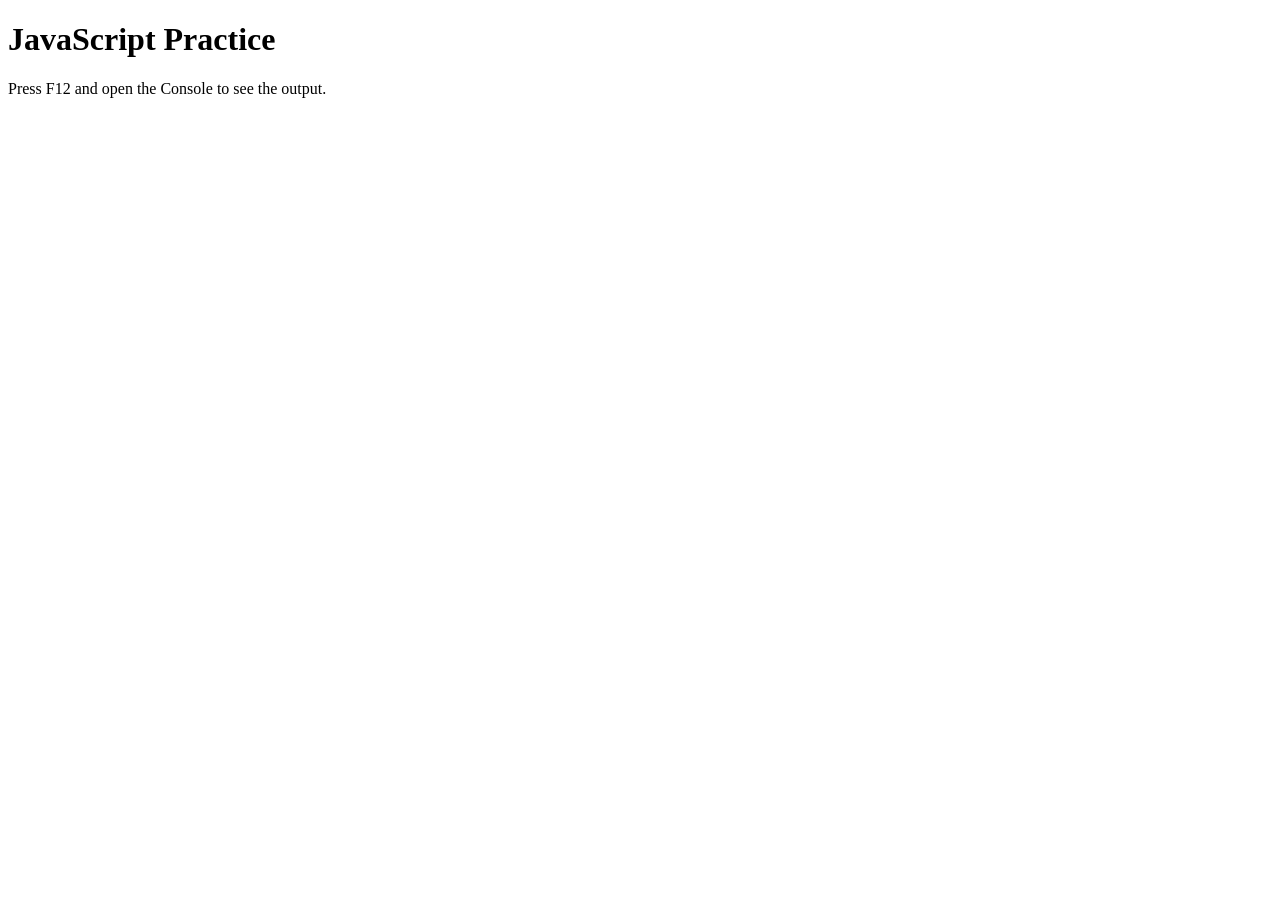
<file: JS-practice/index.html>
<!DOCTYPE html>
<html lang="en">
<head>
    <meta charset=&quot;UTF-8>
    <title>JS Practice</title>
</head>
<body>
    <h1>JavaScript Practice</h1>
    <p>Press F12 and open the Console to see the output.</p>
    <script src="script.js"></script>

    <script>
        console.log('Hello World!');
    </script>
</body>
</html>
</file>
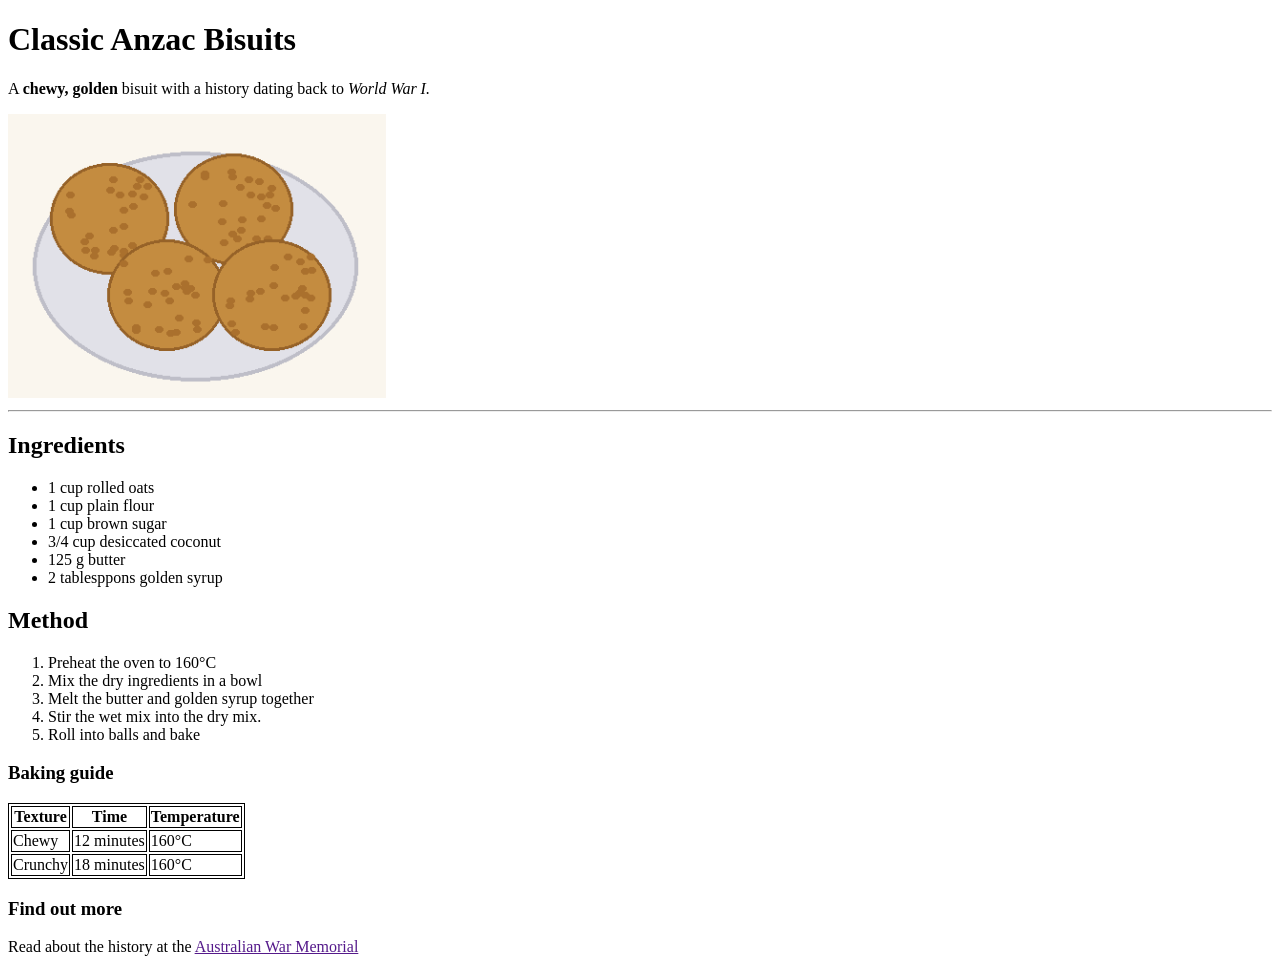
<file: Task1/index.html>
<!DOCTYPE html>
<html lang="en">
<head>
    <meta charset="UTF-8">
    <meta name="viewport" content="width=device-width, initial-scale=1.0">
    <title>Anzac Biscuits</title>

    <style>
        table, th, td {
        border: 1px solid black; 
        }
    </style>

</head>
<body>
    <h1>Classic Anzac Bisuits</h1>


    <p>A <b>chewy, golden</b> bisuit with a history dating back to
    <i>World War I.</i></p>
    
    <img src="cookies.png" alt="Anzac Cookies">

    <hr>
    <h2>Ingredients</h2>
    <ul>
        <li>1 cup rolled oats</li>
        <li>1 cup plain flour</li>
        <li>1 cup brown  sugar</li>
        <li>3/4 cup desiccated coconut</li>
        <li>125 g butter</li>
        <li>2 tablesppons golden syrup</li>
    </ul>

    <h2>Method</h2>
    <ol>
        <li>Preheat the oven to 160°C</li>
        <li>Mix the dry ingredients in a bowl</li>
        <li>Melt the butter and golden syrup together</li>
        <li>Stir the wet mix into the dry mix.</li>
        <li>Roll into balls and bake</li>
    </ol>

    <h3>Baking guide</h3>
    <table>
        <tr>
            <th>Texture</th>
            <th>Time</th>
            <th>Temperature</th>
        </tr>
        <tr>
            <td>Chewy</td>
            <td>12 minutes</td>
            <td>160°C</td>
        </tr>
        <tr>
            <td>Crunchy</td>
            <td>18 minutes</td>
            <td>160°C</td>
        </tr>  
    </table>  
    
    <h3>Find out more</h3>
    <p>Read about the history at the <a href="">Australian War Memorial</a></p>
</body>
</html>
</file>
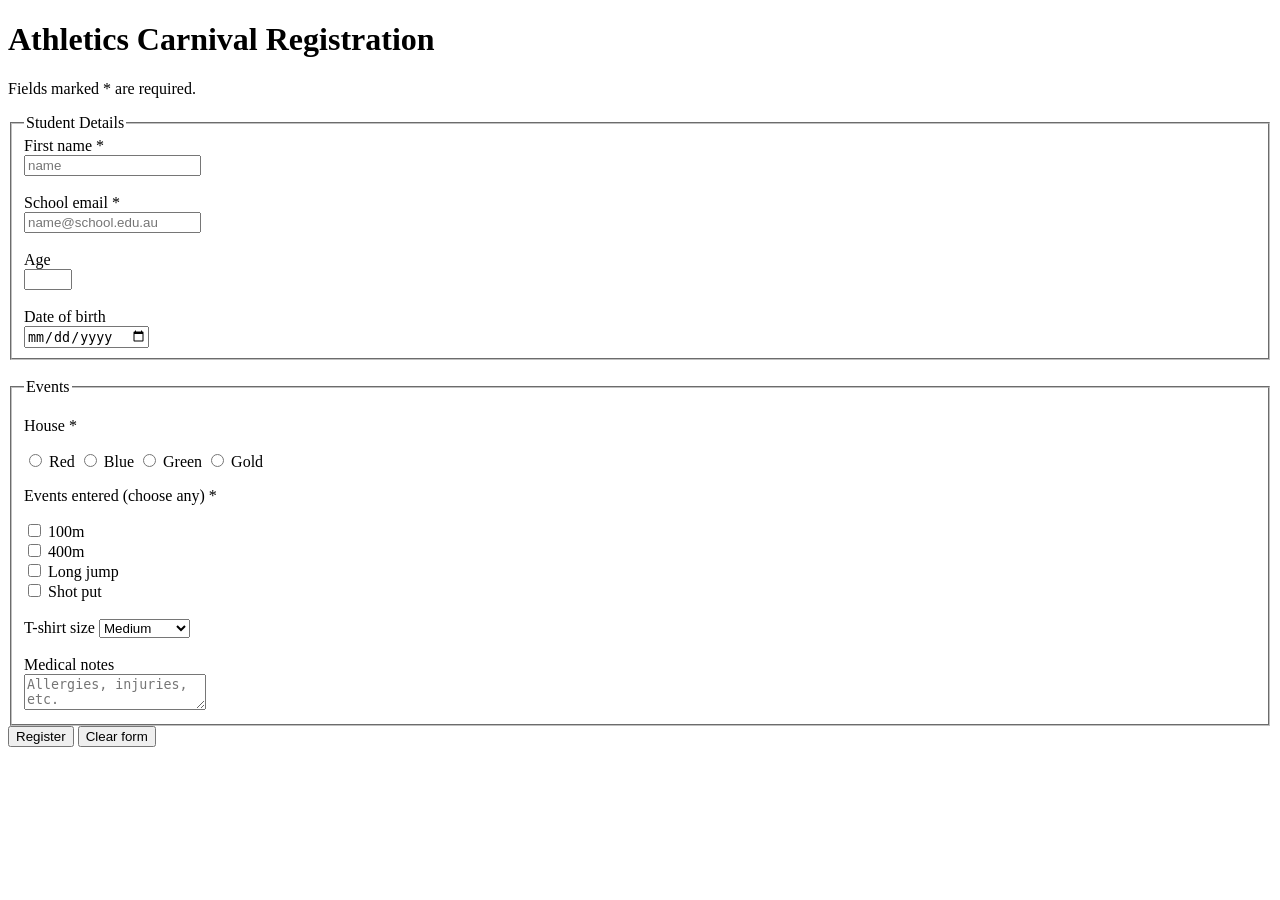
<file: Task2/index.html>
<!DOCTYPE html>
<html lang="en">
<head>
    <meta charset="UTF-8">
    <meta name="viewport" content="width=device-width, initial-scale=1.0">
    <title>Athletics Carnival Registration</title>

</head>
<body>
    <h1>Athletics Carnival Registration</h1>
    <p>Fields marked * are required.</p>


    <form>
        <fieldset>
            <legend>Student Details</legend>
            <label id="name">First name *</label> <br>
            <input type="text" placeholder="name" id="name" required> <br><br>

            <label id="name">School email *</label> <br>
            <input type="text" placeholder="name@school.edu.au" id="email" required> <br><br>

            <label id="age">Age</label> <br>
            <input type="number" id="age" min="5" max="19"> <br><br>

            <label id="dob">Date of birth</label><br>
            <input type="date" id="dob" min="2007-01-01" max="">
        </fieldset>
        <br>
        <fieldset>
            <legend>Events</legend>
            <p>House *</p> 

            <input type="radio" id="red" name="houses">
            <label for="red">Red</label>

            <input type="radio" id="blue" name="houses">
            <label for="blue">Blue</label>

            <input type="radio" id="green" name="houses">
            <label for="green">Green</label>

            <input type="radio" id="gold" name="houses">
            <label for="gold">Gold</label> <br>

            <p>Events entered (choose any) *</p>

            <input type="checkbox" id="100m" name="events">
            <label for="100m">100m</label> <br>
            <input type="checkbox" id="400m" name="events">
            <label for="400m">400m</label> <br>
            <input type="checkbox" id="longjump" name="events">
            <label for="longjump">Long jump</label> <br>
            <input type="checkbox" id="shotput" name="events">
            <label for="shotput">Shot put</label> <br>
            <br>
            <label for="tshirt">T-shirt size</label>
            <select id="tshirt">
                <option>Medium</option>
                <option>Large</option>
                <option>Extra Large</option>
            </select>
            <br><br>
            <label for="notes">Medical notes</label><br>
            <textarea id="notes" placeholder="Allergies, injuries, etc."></textarea>
        </fieldset>

        <button type="submit">Register</button>
        <button type="clear">Clear form</button>
    </form> 


    
</body>
</html>
</file>
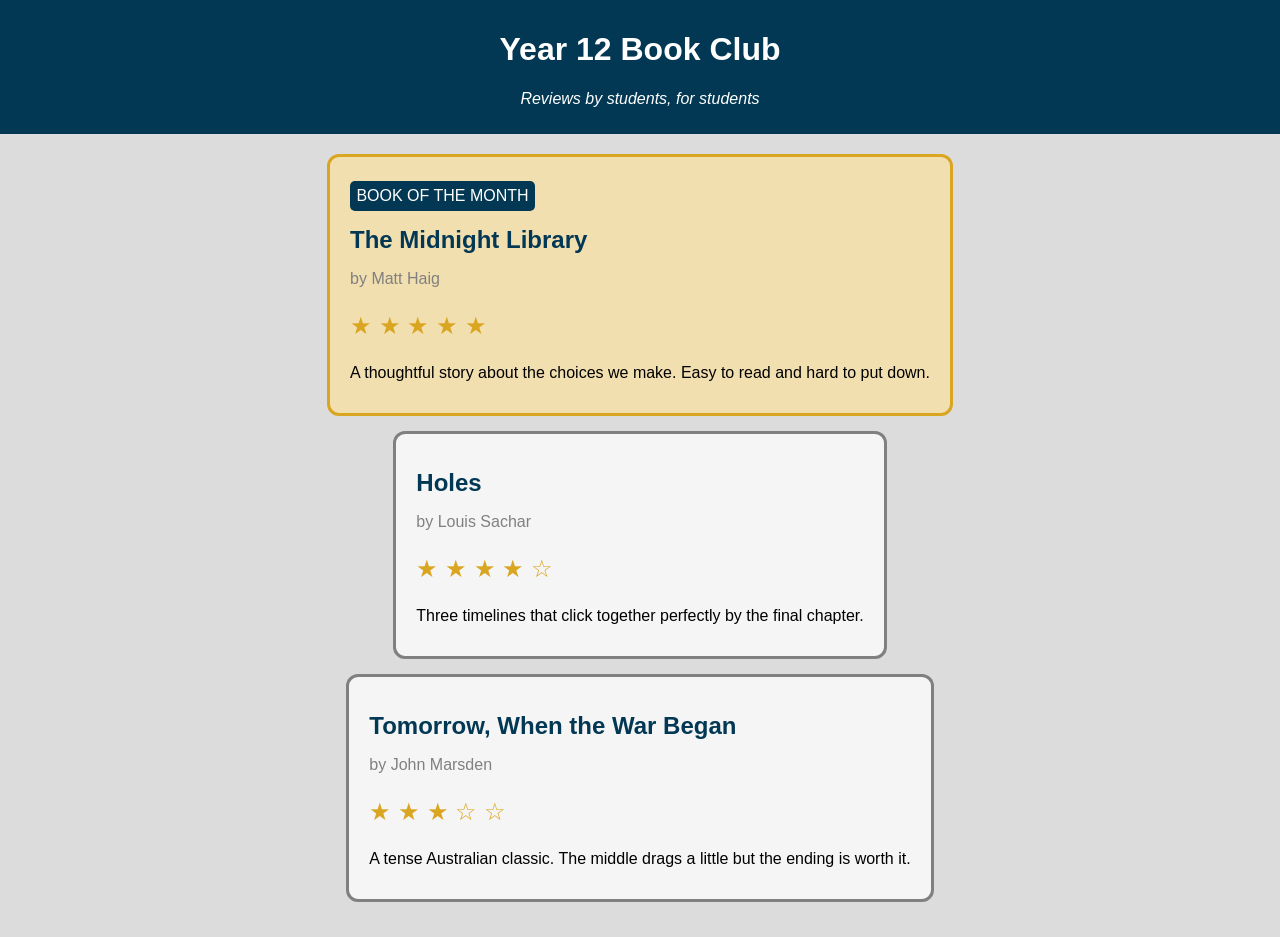
<file: Task3/index.html>
<!DOCTYPE html>
<html lang="en">
<head>
    <meta charset="UTF-8">
    <meta name="viewport" content="width=device-width, initial-scale=1.0">
    <title>Book Reviews</title>
    <style>
        body 
        {
            font-family: Arial, Helvetica, sans-serif;
            margin: auto;
            background-color:gainsboro;
        }

        .header 
        {
            text-align: center;
            color: white;
            background-color:rgb(2, 56, 83);

            padding: 10px;
            margin: auto;
        }

        main 
        {
            display: flex;
            flex-direction:column;
            align-items: center;
            margin: 20px 40px;
        }

        .cards
        {
            background-color: whitesmoke;
            margin-bottom: 15px;
            padding: 15px 20px; 
            border: 3px solid grey;
            border-radius: 0.75rem;
        }

        .active 
        {
            border: 3px solid goldenrod;
            background-color: rgb(242, 223, 176);
        }

        h2 
        {
            color: rgb(2, 56, 83);
            margin-bottom: 0;
        }

        span
        {
            color: white;
            background-color: rgb(2, 56, 83);
            padding: 0.4rem;
            border-radius: 5px;
        }

        .author
        {
            color: grey;
        }

        .stars
        {
            font-size: 1.5rem;
            color: goldenrod;
        }

    </style>
</head>
<body>

    <div class="header">
        <h1>Year 12 Book Club</h1>
        <p><i>Reviews by students, for students</i></p>
    </div>
    <main>
        <div class="cards active">
            <p><span>BOOK OF THE MONTH</span></p>
            <h2>The Midnight Library</h2>
            <p class="author">by Matt Haig</p>
            <p class="stars">&#9733; &#9733; &#9733; &#9733; &#9733;</p>
            <p>A thoughtful story about the choices we make. 
                Easy to read and hard to put down.</p>
        </div>

        <div class="cards">
            <h2>Holes</h2>
            <p class="author">by Louis Sachar</p>
            <p class="stars">&#9733; &#9733; &#9733; &#9733; &#9734;</p>
            <p>Three timelines that click 
                together perfectly by the final chapter.</p>
        </div>

        <div class="cards">
            <h2>Tomorrow, When the War Began</h2>
            <p class="author">by John Marsden</p>
            <p class="stars">&#9733; &#9733; &#9733; &#9734; &#9734;</p>
            <p>A tense Australian classic. The middle drags
                a little but the ending is worth it.
            </p>
        </div>
    </main>
</body>
</html>
</file>
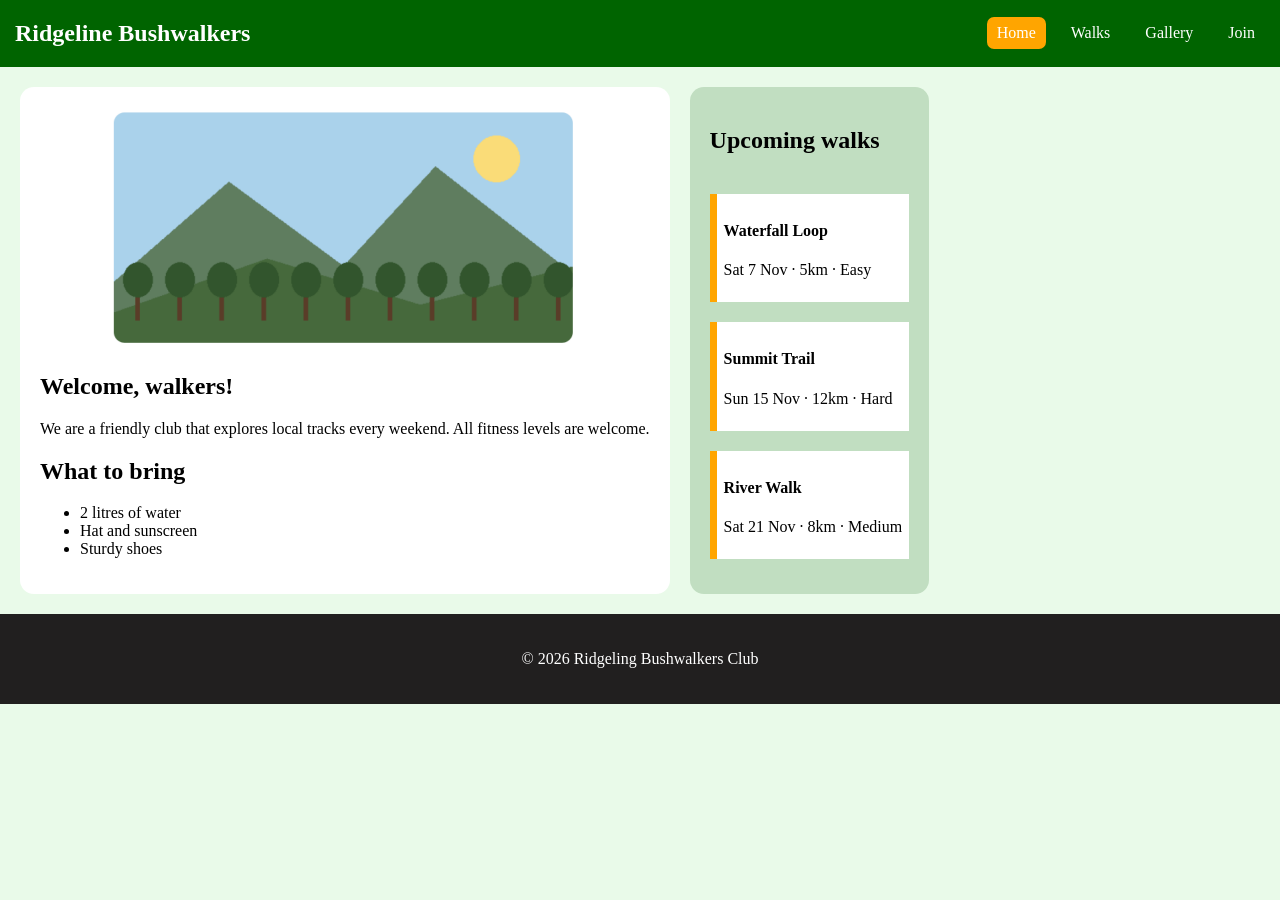
<file: Task4/index.html>
<!DOCTYPE html>
<html lang="en">
<head>
    <meta charset="UTF-8">
    <meta name="viewport" content="width=device-width, initial-scale=1.0">
    <title>Ridgeline Bushwalkers</title>

    <link href="style.css" rel="stylesheet">
</head>
<body>
    <header>
        <nav>
            <h1>Ridgeline Bushwalkers</h1>
            <div class="navBtns">
                <a href="index.html" class="active">Home</a>
                <a href="index.html">Walks</a>
                <a href="index.html">Gallery</a>
                <a href="index.html">Join</a>
            </div>
        </nav>
    </header>


    <main>
        <section>
            <img src="bushwalk.png" alt="bushmap">
            <h1>Welcome, walkers!</h1>
            <p>We are a friendly club that explores local tracks every weekend.
                All fitness levels are welcome.
            </p>

            <h1>What to bring</h1>
            <ul>
                <li>2 litres of water</li>
                <li>Hat and sunscreen</li>
                <li>Sturdy shoes</li>
            </ul>

        </section>

        <aside>
            <h2>Upcoming walks</h2>
            <div class="card">
                <h4>Waterfall Loop</h4>
                <p>Sat 7 Nov · 5km · Easy</p>
            </div>
            <div class="card">
                <h4>Summit Trail</h4>
                <p>Sun 15 Nov · 12km · Hard</p>
            </div>
            <div class="card">
                <h4>River Walk</h4>
                <p>Sat 21 Nov · 8km · Medium</p>
            </div>
        </aside>
    </main>

    <footer>
        <p>© 2026 Ridgeling Bushwalkers Club</p>
    </footer>
    
</body>
</html>
</file>
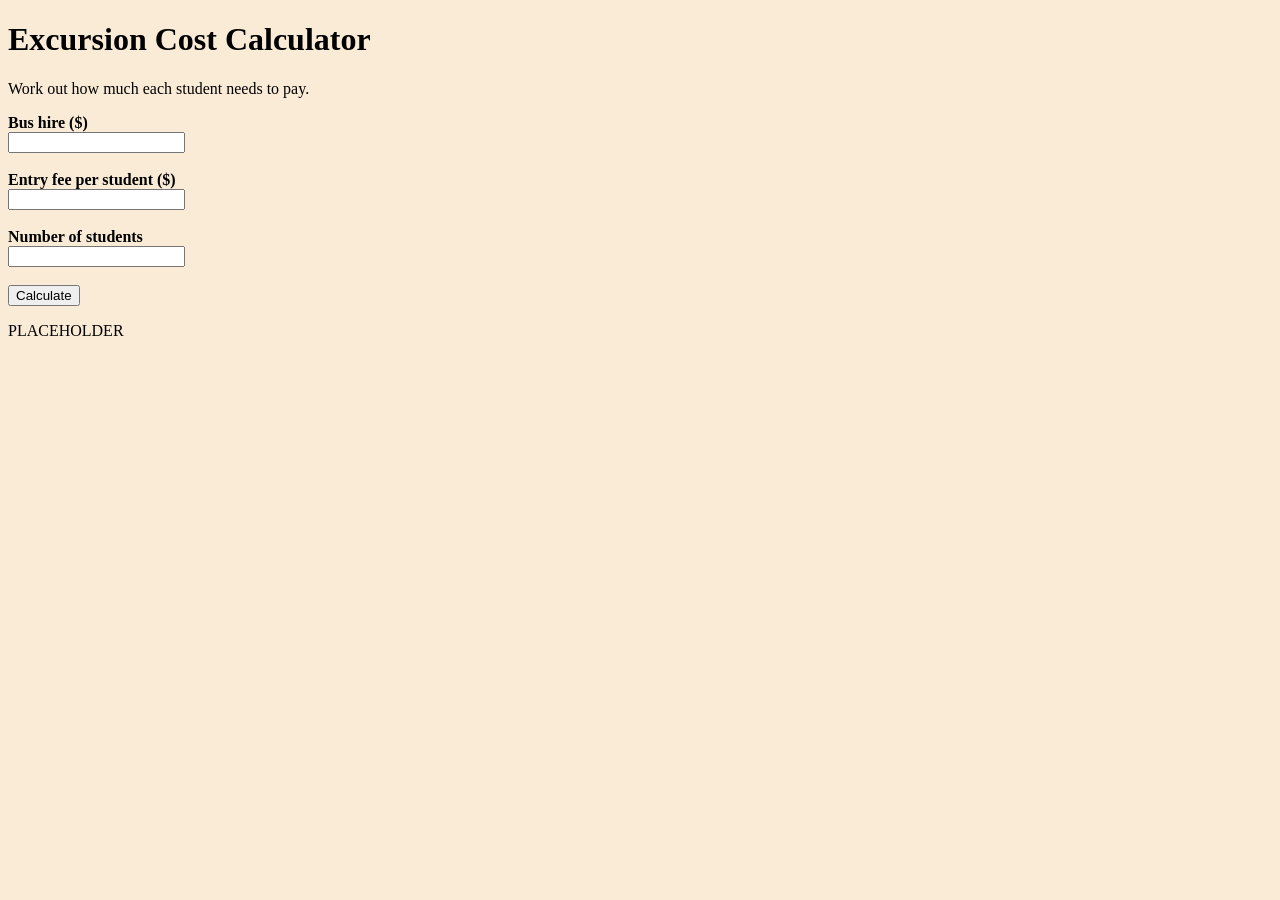
<file: Task5/index.html>
<!DOCTYPE html>
<html lang="en">
<head>
    <meta charset="UTF-8">
    <meta name="viewport" content="width=device-width, initial-scale=1.0">
    <title>Excursion Cost Calculator</title>
    <link href="style.css" rel="stylesheet">
</head>
<body>
    <div>
        <h1>Excursion Cost Calculator</h1>
        <p>Work out how much each student needs to pay.</p>
        <form>
            <label for="bus"><b>Bus hire ($)</b></label><br>
            <input type="number" name="bus"> <br><br>

            <label for="fee"><b>Entry fee per student ($)</b></label><br>
            <input type="number" name="fee"> <br><br>

            <label for="number"><b>Number of students</b></label><br>
            <input type="number" name="number"> <br><br>

            <button type="submit">Calculate</button>
        </form>

        <p class="answer">PLACEHOLDER</p>

    </div>
</body>
</html>
</file>
<file: Task4/style.css>
body {
    margin: auto;
}

header {
    background-color: darkgreen;
}

nav {
    color: white;
    display: flex;
    flex-direction: row;
    justify-content: space-between;
    white-space: nowrap;
    padding: 0px 15px;
    
}

.navBtns {
    display: flex;
    flex-direction: row;
    gap: 15px;
    justify-content: flex-end;
    align-items: center;   

}

a {
    text-decoration: none;
    color: white;
    padding: 7px 10px;
    border-radius: 7px;

}

.active {
    background-color: orange;
}

body {
    background-color: rgb(233, 250, 233);
}

main {
    margin: 20px;
    display: flex;
    flex-direction: row;
    gap: 20px;
}

section {
    background-color: white;
    border-radius: 14px;
    padding: 20px;
}

img {
    display: block;
    margin-left: auto;
    margin-right: auto;
}

aside {
    background-color: rgb(193, 222, 193);
    border-radius: 14px;
    padding: 20px;
    display: flex;
    flex-direction: column;
    gap: 20px;
}

.card {
    background-color: white;
    border-left: 7px solid orange;
    padding: 7px;
}

footer {
    background-color: rgb(33, 31, 31);
    color: white;
    text-align: center;
    padding: 20px;
}
</file>
<file: Task5/style.css>
body {
    background-color: antiquewhite;
}
</file>
